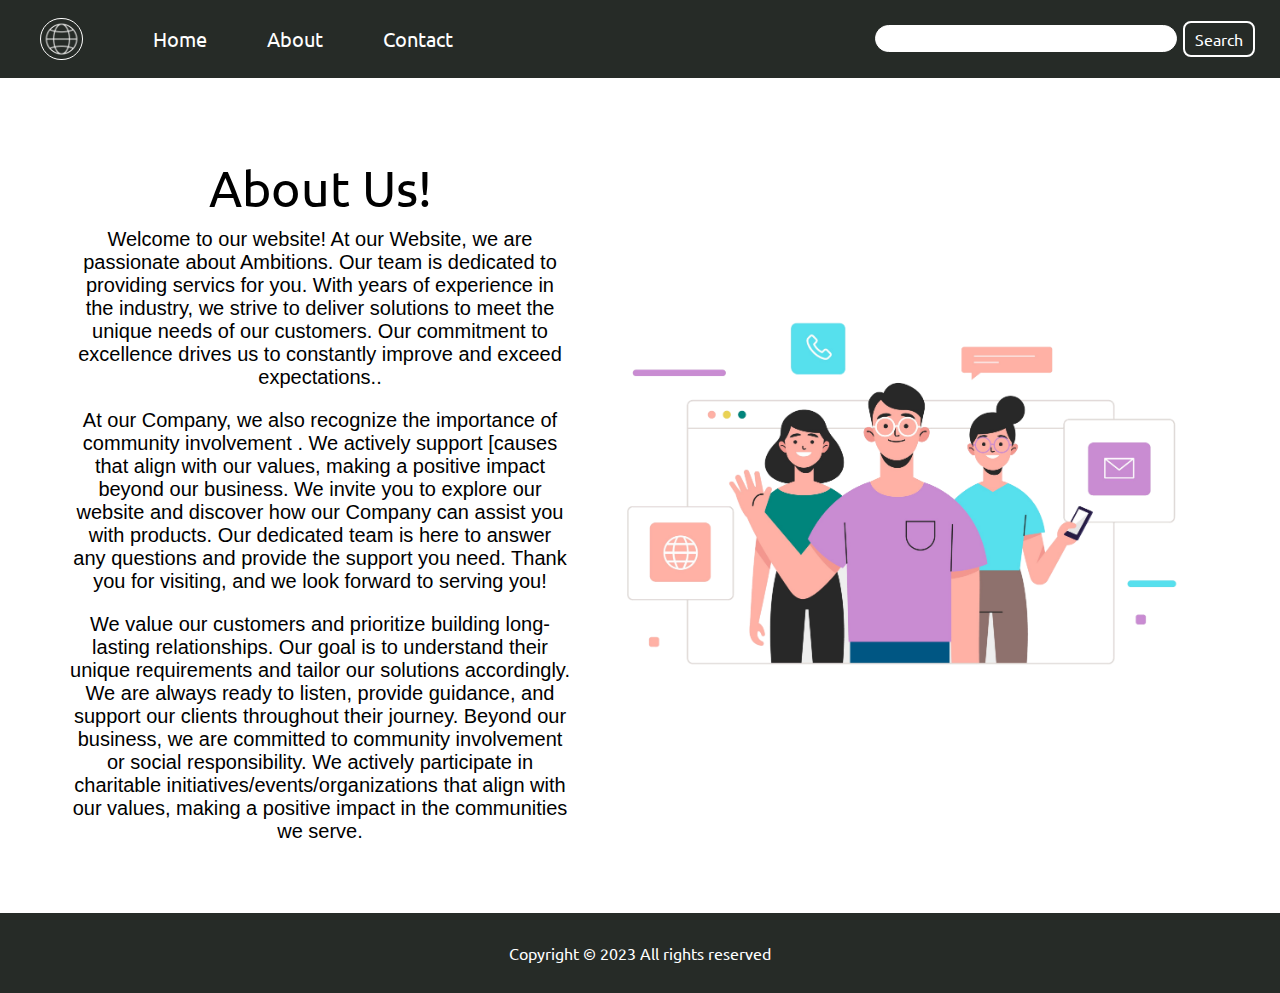
<file: about.html>
<!DOCTYPE html>
<html lang="en">

<head>
    <meta charset="UTF-8">
    <meta name="viewport" content="width=device-width, initial-scale=1.0">
    <link rel="stylesheet" href="css/style.css">
    <link rel="stylesheet" href="css/about.css">

    <title>About</title>
</head>

<body>
    <header>
        <nav class="navbar b1">
            <ul class="nav-list">

                <div class="logo"><img src="img/web1.png" alt="not"></div>
                <li> <a href=" index.html">Home</a> </li>
                <li><a href="about.html">About</a> </li>
                <li><a href="contact.html">Contact</a> </li>
            </ul>
            <div class="rightnav">
                <input type="text" name="" id="">
                <button class="btn btn-sm">Search</button>

            </div>
        </nav>

    </header>
    <main>

        <section class="texts ">
            <div>

                <p class="t1">About Us!</p>
                <p class="t2">
                    Welcome to our website!

                    At our Website, we are passionate about Ambitions. Our team is
                    dedicated to providing servics for you.

                    With years of experience in the industry, we strive to deliver solutions to meet
                    the unique needs of our customers. Our commitment to excellence drives us to constantly improve and
                    exceed expectations..

                </p>
                <p class="t2">

                    At our Company, we also recognize the importance of community involvement . We actively support
                    [causes
                    that align with our
                    values, making a positive impact beyond our business.

                    We invite you to explore our website and discover how our Company can assist you
                    with products. Our dedicated team is here to answer any questions and provide the support you
                    need.

                    Thank you for visiting, and we look forward to serving you!
                </p>
                <p class="t2">

                    We value our customers and prioritize building long-lasting relationships. Our goal is to understand
                    their unique requirements and tailor our solutions accordingly. We are always ready to listen,
                    provide guidance, and support our clients throughout their journey.

                    Beyond our business, we are committed to community involvement or social responsibility. We
                    actively participate in charitable initiatives/events/organizations that align with our values,
                    making a positive impact in the communities we serve.
                </p>
            </div>


            <div class="group">
                <img src="img/about1.png" alt="about">
            </div>
        </section>


    </main>
    <footer class="b1 text-footer">
        <p>Copyright &copy; 2023 All rights reserved </p>
    </footer>
</body>

</html>
</file>
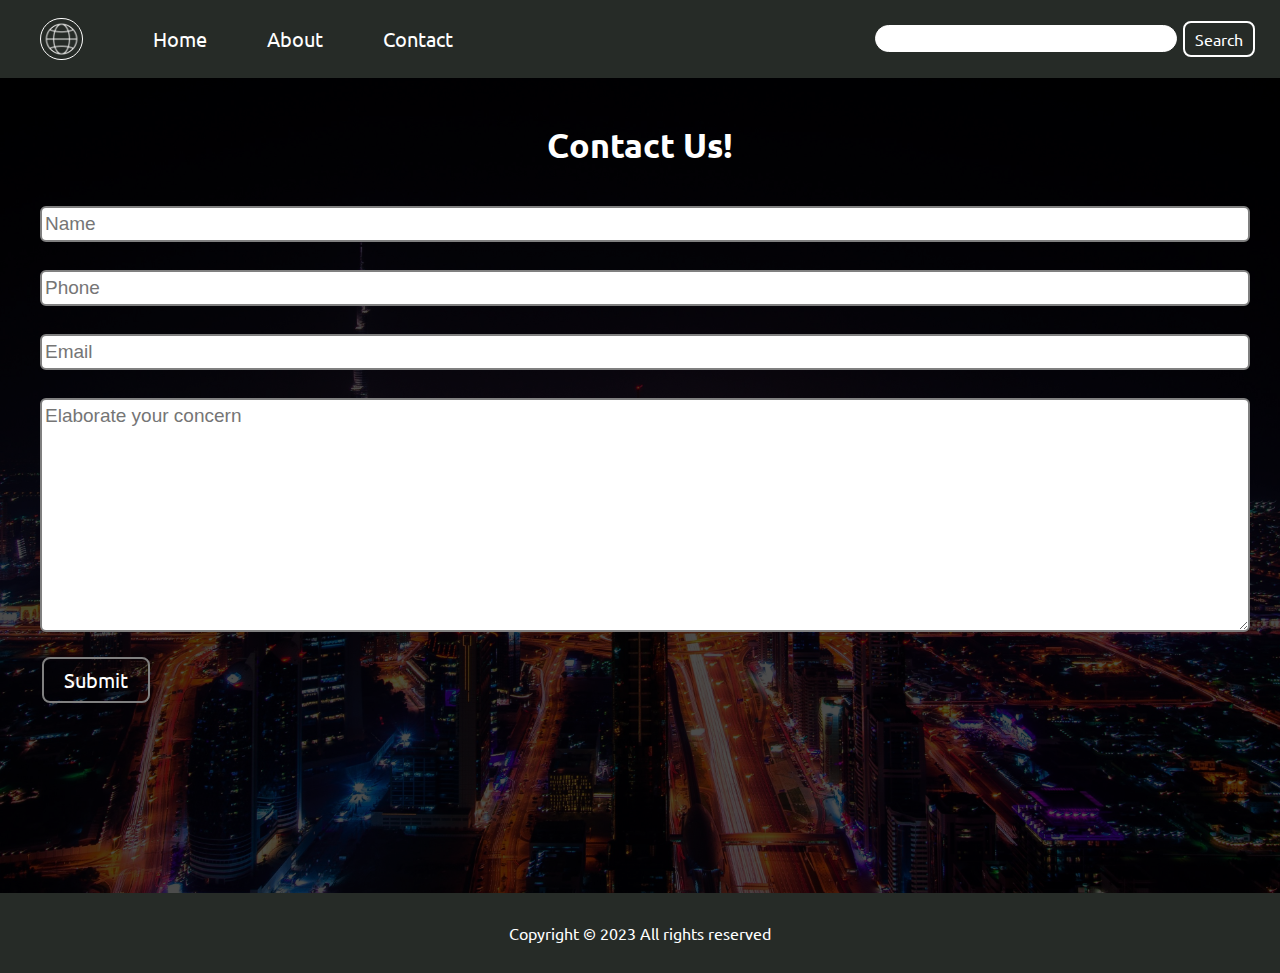
<file: contact.html>
<!DOCTYPE html>
<html lang="en">

<head>
    <meta charset="UTF-8">
    <meta name="viewport" content="width=device-width, initial-scale=1.0">
    <title>Contact</title>
    <link rel="stylesheet" href="css/style.css">
    <link rel="stylesheet" href="css/contact.css">
</head>

<body>
    <header>
        <nav class="navbar b1">
            <ul class="nav-list">

                <div class="logo"><img src="img/web1.png" alt="not"></div>
                <li> <a href=" index.html">Home</a> </li>
                <li><a href="about.html">About</a> </li>
                <li><a href="contact.html">Contact</a> </li>
            </ul>
            <div class="rightnav">
                <input type="text" name="" id="">
                <button class="btn btn-sm">Search</button>

            </div>
        </nav>

    </header>
    <main>
        <section class="contact bg-f">

            <h2 class="text-center">Contact Us!</h2>
            <div class="f-real">
                <div class="form">
                    <input class="form-input " type="text" name="name" id="name" placeholder="Name">
                    <input class="form-input " type="text" name="pname" id="name" placeholder="Phone">
                    <input class="form-input " type="email" name="ename" id="name" placeholder="Email">
                    <textarea class="form-input " type="text" name="text" id="text" cols="30" rows="10"
                        placeholder="Elaborate your concern"></textarea>
                    <button class="btn-dark btn">Submit</button>
                </div>
            </div>
        </section>

    </main>
    <footer class="b1 text-footer">
        <p>Copyright &copy; 2023 All rights reserved </p>
    </footer>
</body>

</html>
</file>
<file: css/style.css>
@import url('https://fonts.googleapis.com/css2?family=Ubuntu&display=swap');
*{
    margin: 0;
    padding: 0;
}
.background{
    background: rgba(0, 0, 0, 0.7) url(../img/bg2.jpg);
    background-size: cover;
    background-blend-mode: darken;
}
.b1{
background-color: rgb(38, 43, 39);

}
.navbar{
    display: flex;
    justify-content: center;
    align-items: center;
    position: sticky;
    top:0;
    cursor: pointer;
}

.nav-list{
    width: 50%;
    display: flex;
    
    align-items: center;

}
.logo{
    width: 20%;
    display: flex;
    justify-content: center;
    align-items: center;
    
}
.logo img{
    
    width: 33%;
    border:1px solid white;
    border-radius:50% ;

}
.nav-list li{
    padding: 26px 30px;
    list-style: none;
}

.nav-list li a{
    
    font-size: 20px;
    text-decoration: none;
    color: white;
    font-family: 'Ubuntu', sans-serif;
}

.nav-list li a:hover{
    
    color: grey ;
    border-radius: 25px;
}

.rightnav{
    width: 50%;
    text-align: right;
    padding: 0 23px;
}
.rightnav input{
    height: 25px;
    width: 300px;
    border: 1px solid white;
    border-radius: 15px;
}
.box-main{
    display: flex;
    justify-content: center;
    align-items: center;
    color: white;
    font-family: 'Segoe UI', Tahoma, Geneva, Verdana, sans-serif;
    max-width: 50%;
    margin: auto;
    height: 75%;
}
.firstSection{
    height: 100vh;
    
}
.FirstHalf{
    display: flex;
    flex-direction: column;
    width: 80%;
    justify-content: center;
}
.SecondHalf{
    width: 30%;
}
.SecondHalf img{
    width: 70%;
    border: 4px solid white;
    border-radius: 200px;
    display: block;
    margin: auto;
}
.text-big{
font-size: 41px;
}
.text-small{
font-size: 18px;
}
.btn{
    padding: 8px 20px;
    margin: 7px 2px;
    border: 2px solid white;
    border-radius: 8px;
    background: none;
    color: white;
    font-size: 20px;
    cursor: pointer;
    font-family: 'Ubuntu', sans-serif;
}
.btn:hover{
    color: grey;
}
.btn-sm{
    padding: 6px 10px;
    vertical-align: middle;
    font-size: 16px;
}
.btn-dark{
   
    color: white ;
    border:2px solid grey;

}
.section{
    height: 450px;
    display: flex;
    justify-content: space-evenly;
    align-items: center;
    max-width: 80%;
    margin: auto;
    font-family: 'Ubuntu', sans-serif;

}
.left{
    flex-direction: row-reverse;

}
.paras{
    padding: 0px 58px;
}
.sectionTag{

 padding: 16px 0px;
}
.sectionSubTag{
    font-family: 'Segoe UI', Tahoma, Geneva, Verdana, sans-serif;
}
.thumbnail img{
    
    width: 250px;
    border: 2px solid black;
    border-radius: 26px;
    margin-top: 70px;
}
.contact{
    padding: 25px 0 0 0;
    height: 790px;
   
}
.text-center{
    

    padding-top: 20px;
    text-align: center;
    font-size: 34px;
    font-family: 'Ubuntu';
    color: white;
}

.form {
    margin: 17px 0px 0px 0;
    max-width: 1200px;
    margin: 0 auto;
    
    
}
.form-input{
    width: 100%;
    margin:14px 0px;
    padding: 5px 3px;
    font-size: 19px;
    border: 2px solid grey;
    border-radius: 6px;
    font-family: 'Segoe UI', Tahoma, Geneva, Verdana, sans-serif;
}
.text-footer{
    text-align: center;
    padding: 30px 0px;
    font-family: 'Ubuntu'; 
    display: flex;
    justify-content: center;
    color: white;
}
.f-real{
    margin: 25px 0px;
    display: flex;
    justify-content: flex-end;
}
</file>
<file: css/about.css>
@import url('https://fonts.googleapis.com/css2?family=Ubuntu&display=swap');
*{
    margin: 0;
    padding: 0;
}

main{
    min-height:  calc(100vh - 22vh);
    
    
}
.group{
    margin-top: -30px;
    display: flex;
    justify-content: flex-end;
    align-items:center;
    
}

.group img{
    width:100%;
    width: 50vw;
    
    
}
.texts{
    margin:60px;
   
    display: flex;
    justify-content: center;
    text-align: center;
    padding-top: 20px;
    text-align: center;
    
    

}
.t1{
    font-size: 50px;
    font-family: 'Ubuntu';

}
.t2{
    padding: 10px;
font-size: 20px;
font-family: 'Segoe UI', Tahoma, Geneva, Verdana, sans-serif;

}
</file>
<file: css/contact.css>
.bg-f{
    background: rgba(0, 0, 0, 0.7) url(../img/bgf.jpg);
    background-size: cover;
    background-blend-mode: darken;

}
</file>
